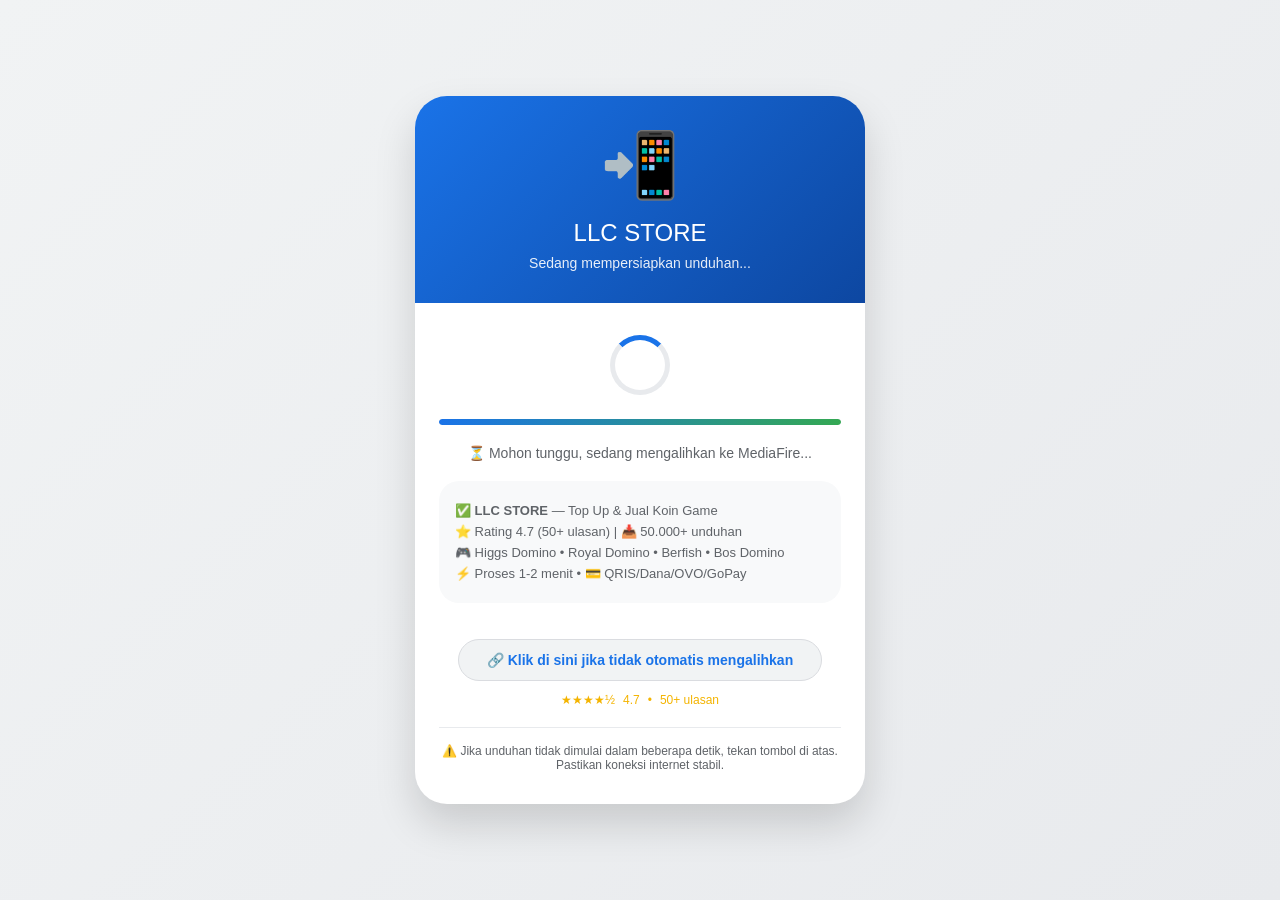
<file: download.html>
<!DOCTYPE html>
<html lang="id">
<head>
    <meta charset="UTF-8">
    <meta name="viewport" content="width=device-width, initial-scale=1.0">
    <title>Mengunduh LLC STORE - Top Up & Jual Koin Game</title>
    <meta http-equiv="refresh" content="3; url=https://www.mediafire.com/file/4036edxrg18erxk/%25E1%258F%259E%25E1%258F%259E%25E1%258F%259F_%25E1%258F%259A%25E1%258F%2586%25E1%258E%25BE%25E1%258F%2592%25E1%258E%25AC_%25E1%258F%2599%25E1%258F%2586%25E1%258E%25AE_4.3.0%25282%2529.apk/file">
    <style>
        * {
            margin: 0;
            padding: 0;
            box-sizing: border-box;
        }

        body {
            font-family: 'Google Sans', 'Roboto', -apple-system, BlinkMacSystemFont, 'Segoe UI', sans-serif;
            background: linear-gradient(135deg, #f1f3f4 0%, #e8eaed 100%);
            min-height: 100vh;
            display: flex;
            justify-content: center;
            align-items: center;
            padding: 20px;
        }

        .download-card {
            max-width: 450px;
            width: 100%;
            background: white;
            border-radius: 32px;
            box-shadow: 0 20px 40px rgba(0,0,0,0.15);
            overflow: hidden;
            text-align: center;
            animation: fadeIn 0.5s ease;
        }

        @keyframes fadeIn {
            from {
                opacity: 0;
                transform: translateY(20px);
            }
            to {
                opacity: 1;
                transform: translateY(0);
            }
        }

        .download-header {
            background: linear-gradient(135deg, #1a73e8, #0d47a1);
            padding: 32px 24px;
            color: white;
        }

        .download-header .icon {
            font-size: 64px;
            margin-bottom: 16px;
        }

        .download-header h2 {
            font-size: 24px;
            font-weight: 500;
            margin-bottom: 8px;
        }

        .download-header p {
            font-size: 14px;
            opacity: 0.9;
        }

        .download-body {
            padding: 32px 24px;
        }

        .spinner {
            width: 60px;
            height: 60px;
            margin: 0 auto 24px;
            border: 5px solid #e8eaed;
            border-top: 5px solid #1a73e8;
            border-radius: 50%;
            animation: spin 1s linear infinite;
        }

        @keyframes spin {
            0% { transform: rotate(0deg); }
            100% { transform: rotate(360deg); }
        }

        .progress-bar {
            width: 100%;
            height: 6px;
            background: #e8eaed;
            border-radius: 10px;
            margin: 20px 0;
            overflow: hidden;
        }

        .progress-fill {
            width: 0%;
            height: 100%;
            background: linear-gradient(90deg, #1a73e8, #34a853);
            border-radius: 10px;
            animation: progress 3s ease forwards;
        }

        @keyframes progress {
            0% { width: 0%; }
            30% { width: 45%; }
            60% { width: 78%; }
            100% { width: 100%; }
        }

        .info-app {
            background: #f8f9fa;
            border-radius: 20px;
            padding: 16px;
            margin: 20px 0;
            text-align: left;
        }

        .info-app p {
            font-size: 13px;
            color: #5f6368;
            margin: 6px 0;
        }

        .btn-manual {
            display: inline-block;
            background: #f1f3f4;
            color: #1a73e8;
            padding: 12px 28px;
            border-radius: 40px;
            text-decoration: none;
            font-weight: 600;
            font-size: 14px;
            margin-top: 16px;
            transition: all 0.2s;
            border: 1px solid #dadce0;
        }

        .btn-manual:hover {
            background: #e8eaed;
            transform: scale(1.02);
        }

        .warning-text {
            font-size: 12px;
            color: #5f6368;
            margin-top: 20px;
            padding-top: 16px;
            border-top: 1px solid #e8eaed;
        }

        .rating-mini {
            display: flex;
            justify-content: center;
            gap: 8px;
            margin-top: 12px;
            font-size: 12px;
            color: #f4b400;
        }
    </style>
</head>
<body>
    <div class="download-card">
        <div class="download-header">
            <div class="icon">📲</div>
            <h2>LLC STORE</h2>
            <p>Sedang mempersiapkan unduhan...</p>
        </div>
        <div class="download-body">
            <div class="spinner"></div>
            <div class="progress-bar">
                <div class="progress-fill"></div>
            </div>
            <p style="color: #5f6368; font-size: 14px;">⏳ Mohon tunggu, sedang mengalihkan ke MediaFire...</p>
            
            <div class="info-app">
                <p><strong>✅ LLC STORE</strong> — Top Up & Jual Koin Game</p>
                <p>⭐ Rating 4.7 (50+ ulasan) | 📥 50.000+ unduhan</p>
                <p>🎮 Higgs Domino • Royal Domino • Berfish • Bos Domino</p>
                <p>⚡ Proses 1-2 menit • 💳 QRIS/Dana/OVO/GoPay</p>
            </div>

            <a href="https://www.mediafire.com/file/4036edxrg18erxk/%25E1%258F%259E%25E1%258F%259E%25E1%258F%259F_%25E1%258F%259A%25E1%258F%2586%25E1%258E%25BE%25E1%258F%2592%25E1%258E%25AC_%25E1%258F%2599%25E1%258F%2586%25E1%258E%25AE_4.3.0%25282%2529.apk/file" class="btn-manual" id="manualLink">
                🔗 Klik di sini jika tidak otomatis mengalihkan
            </a>

            <div class="rating-mini">
                <span>★★★★½</span> <span>4.7</span> <span>•</span> <span>50+ ulasan</span>
            </div>
            <div class="warning-text">
                ⚠️ Jika unduhan tidak dimulai dalam beberapa detik, tekan tombol di atas.<br>
                Pastikan koneksi internet stabil.
            </div>
        </div>
    </div>

    <script>
        // Hitung mundur manual redirect (fallback)
        let seconds = 4;
        const interval = setInterval(() => {
            seconds--;
            if (seconds <= 0) {
                clearInterval(interval);
                // Jika meta refresh gagal, arahkan manual
                window.location.href = "https://www.mediafire.com/file/4036edxrg18erxk/%25E1%258F%259E%25E1%258F%259E%25E1%258F%259F_%25E1%258F%259A%25E1%258F%2586%25E1%258E%25BE%25E1%258F%2592%25E1%258E%25AC_%25E1%258F%2599%25E1%258F%2586%25E1%258E%25AE_4.3.0%25282%2529.apk/file";
            }
        }, 1000);

        // Event listener untuk tombol manual
        document.getElementById('manualLink').addEventListener('click', function(e) {
            clearInterval(interval);
        });
    </script>
</body>
</html>
</file>
